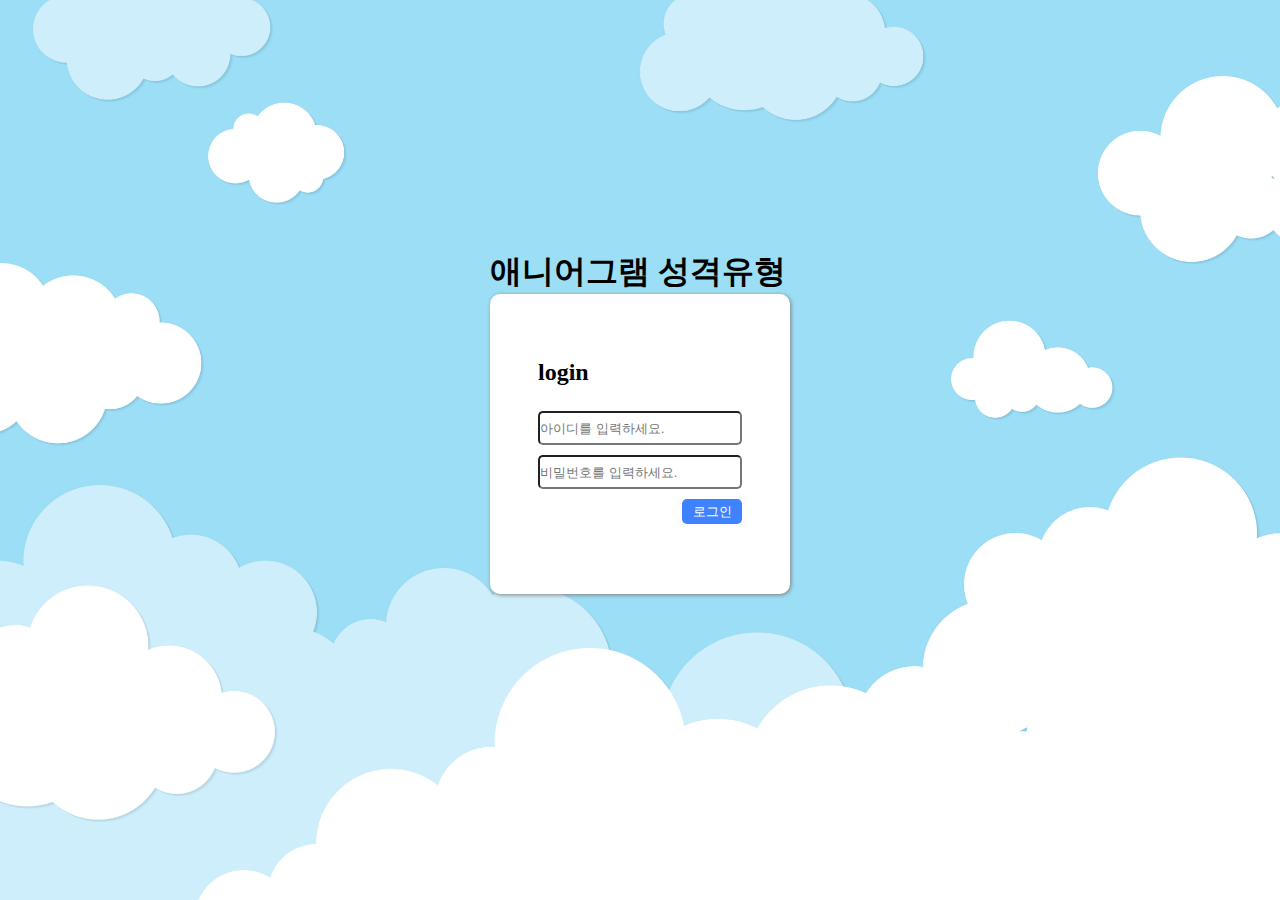
<file: html/index.html>
<!DOCTYPE html>
<html lang="ko">
<head>
  <meta charset="UTF-8">
  <meta name="viewport" content="width=device-width, initial-scale=1.0">
  <link rel="stylesheet" href="./css/index.css">
  <title>login</title>
</head>
<body>
  <div id="container">
    <h1>애니어그램 성격유형</h1>
    <!-- 주소창에 정보가 노출이 되지 않게 하려면 form태그에 method="POST" 추가 -->
    <form id="login_form" method="POST">
      <div id="contents">
        <h2>login</h2>
        <div class="id_input_wrap">
          <input class="input user_id" name="user_id" type="text" placeholder="아이디를 입력하세요." required>
        </div>
        <div class="pass_input_wrap">
          <input class="input user_password" name="user_password" type="password" placeholder="비밀번호를 입력하세요." required>
        </div>
        <div class="login_button_wrap">
          <button class="login_button" type="submit">로그인</button>
        </div>
        <div id="message"></div>
      </div>
    </form>
  </div>
  <script src="./js/index.js"></script>
</body>
</html>
</file>
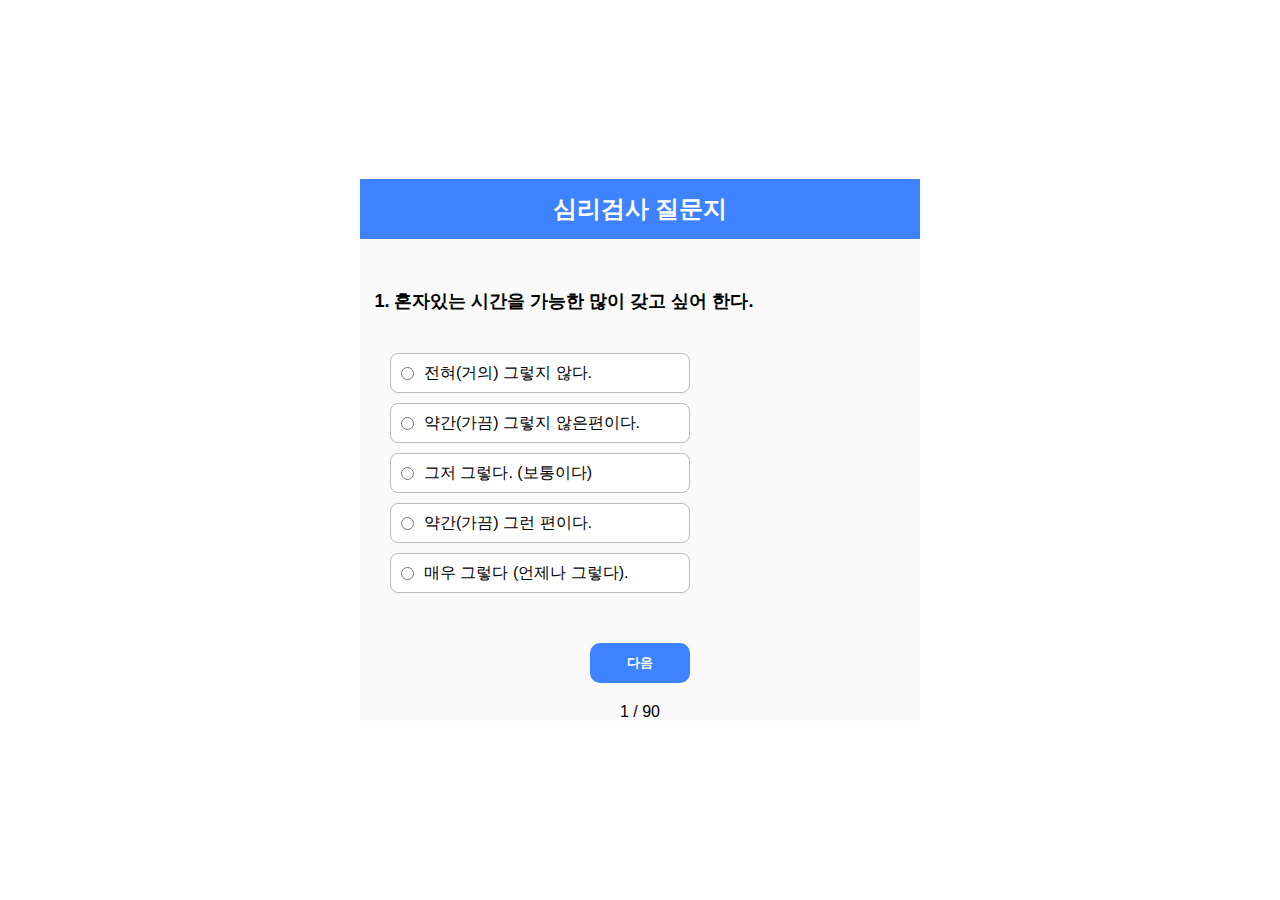
<file: html/fill.html>
<!DOCTYPE html>
<html lang="ko">
<head>
  <meta charset="UTF-8">
  <meta name="viewport" content="width=device-width, initial-scale=1.0">
  <link rel="stylesheet" href="./css/fill.css">
  <link rel="stylesheet" href="./css/common.css">
  <title>심리검사 질문지</title>
</head>
<body>
  <div id="container">
    <div class="table_wrap">
      <h2>심리검사 질문지</h2>
      <div class="question">
        <!-- questionContainer = document.querySelector('.question'); 
          question.Container.innerHTML = ''; -->
      </div>
      <div class="pagination">
        <div class="button_wrap">
          <button id="prev" class="button_back ">이전</button>
          <button id="next" class="button_next button">다음</button>
        </div>
      </div>
      <div id="page_info_wrap">
        <span id="page-info"></span>
      </div>
    </div>
    <!-- <img src="../159480829_1d0894ad-432a-4a1c-a3b6-3c0faf4377b2.jpg" alt="bg"> -->
  </div>
  <!-- export, import하려면 type='module' 필요하다 -->
  <script type="module" src="./js/main.js"></script>
</body>
</html>
</file>
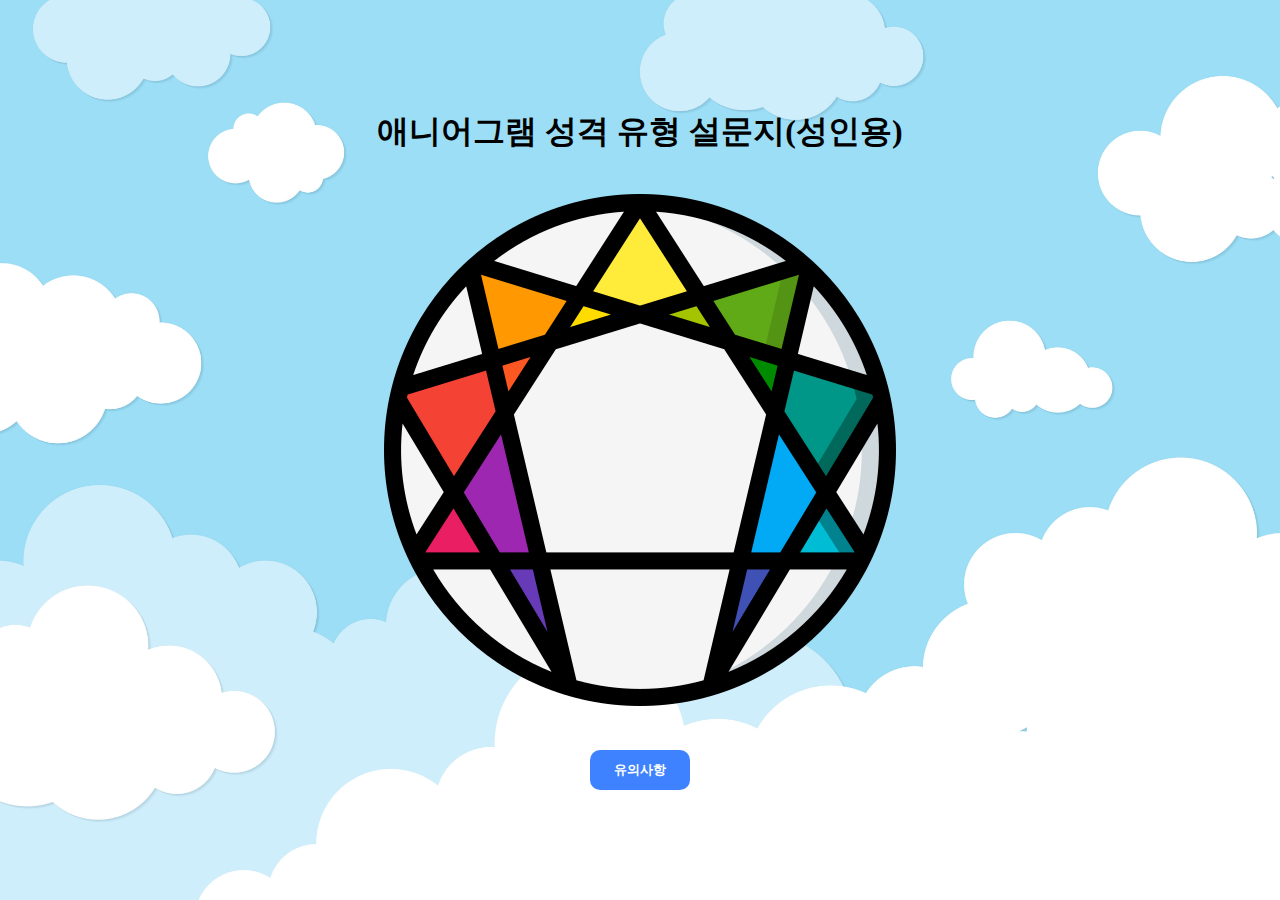
<file: html/main.html>
<!DOCTYPE html>
<html lang="ko">
<head>
  <meta charset="UTF-8">
  <meta name="viewport" content="width=device-width, initial-scale=1.0">
  <link rel="stylesheet" href="./css/main.css">
  <link rel="stylesheet" href="./css/common.css">
  
  <title>enneagram</title>
</head>
<body>
  <div id="container">
    <div class="main">
      <h1 class="title">애니어그램 성격 유형 설문지(성인용)</h1>
      <div class="image_wrap">
        <img class="enneagram_image" src="./images/enneagram_image.png" alt="enneagram_image">
      </div>
      <div class="button_wrap">
        <button class="button" onclick="location.href='precautions.html'">유의사항</button>
      </div>
    </div>
  </div>
  <!-- export, import하려면 type='module' 필요하다 -->
  <!-- <script type="module" src="main.js"></script> -->
</body>
</html>
</file>
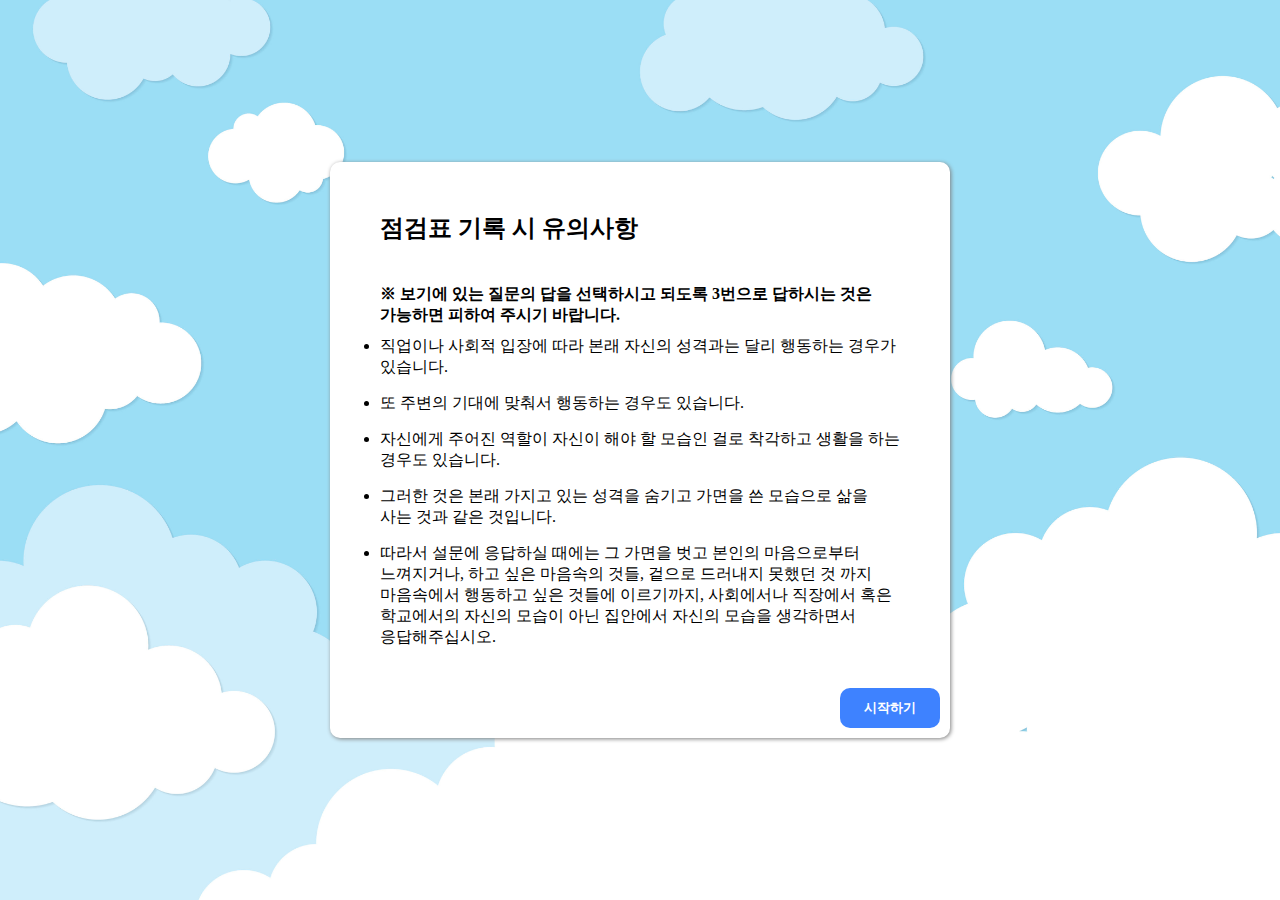
<file: html/precautions.html>
<!DOCTYPE html>
<html lang="ko">
<head>
  <meta charset="UTF-8">
  <meta name="viewport" content="width=device-width, initial-scale=1.0">
  <link rel="stylesheet" href="./css/common.css">
  <link rel="stylesheet" href="./css/precautions.css">
  <title>precautions</title>
</head>
<body>
  <div id="container">
    <div class="precautions_wrap">
      <h2 class="title">점검표 기록 시 유의사항</h2>
      <div class="precautions">
        <!-- <p class="p">※ 다음 질문에 대하여 보기에 제시된 알맞은 숫자를 검정색 칸은 무시하고 흰색 □ 안에 써 넣으세요.</p> -->
        <p class="p">※ 보기에 있는 질문의 답을 선택하시고 되도록 3번으로 답하시는 것은 가능하면  피하여 주시기 바랍니다.</p>
        <ul>
          <li>직업이나 사회적 입장에 따라 본래 자신의 성격과는 달리 행동하는 경우가 있습니다.</li>
          <li>또 주변의 기대에 맞춰서 행동하는 경우도 있습니다.</li>
          <li>자신에게 주어진 역할이 자신이 해야 할 모습인 걸로 착각하고 생활을 하는 경우도 있습니다.</li>
          <li>그러한 것은 본래 가지고 있는 성격을 숨기고 가면을 쓴 모습으로 삶을 사는 것과 같은 것입니다.</li>
          <li>따라서 설문에 응답하실 때에는 그 가면을 벗고 본인의 마음으로부터 느껴지거나, 하고 싶은 마음속의 것들, 겉으로 드러내지 못했던 것 까지 마음속에서 행동하고 싶은 것들에 이르기까지, 사회에서나 직장에서 혹은 학교에서의 자신의 모습이 아닌 집안에서 자신의 모습을 생각하면서 응답해주십시오.</li>
        </ul>
      </div>
    </div>
    <div class="button_wrap">
      <button class="button" onclick="location.href='user.html'">시작하기</button>
    </div>
  </div>
</body>
</html>

<!-- fill.html -->
</file>
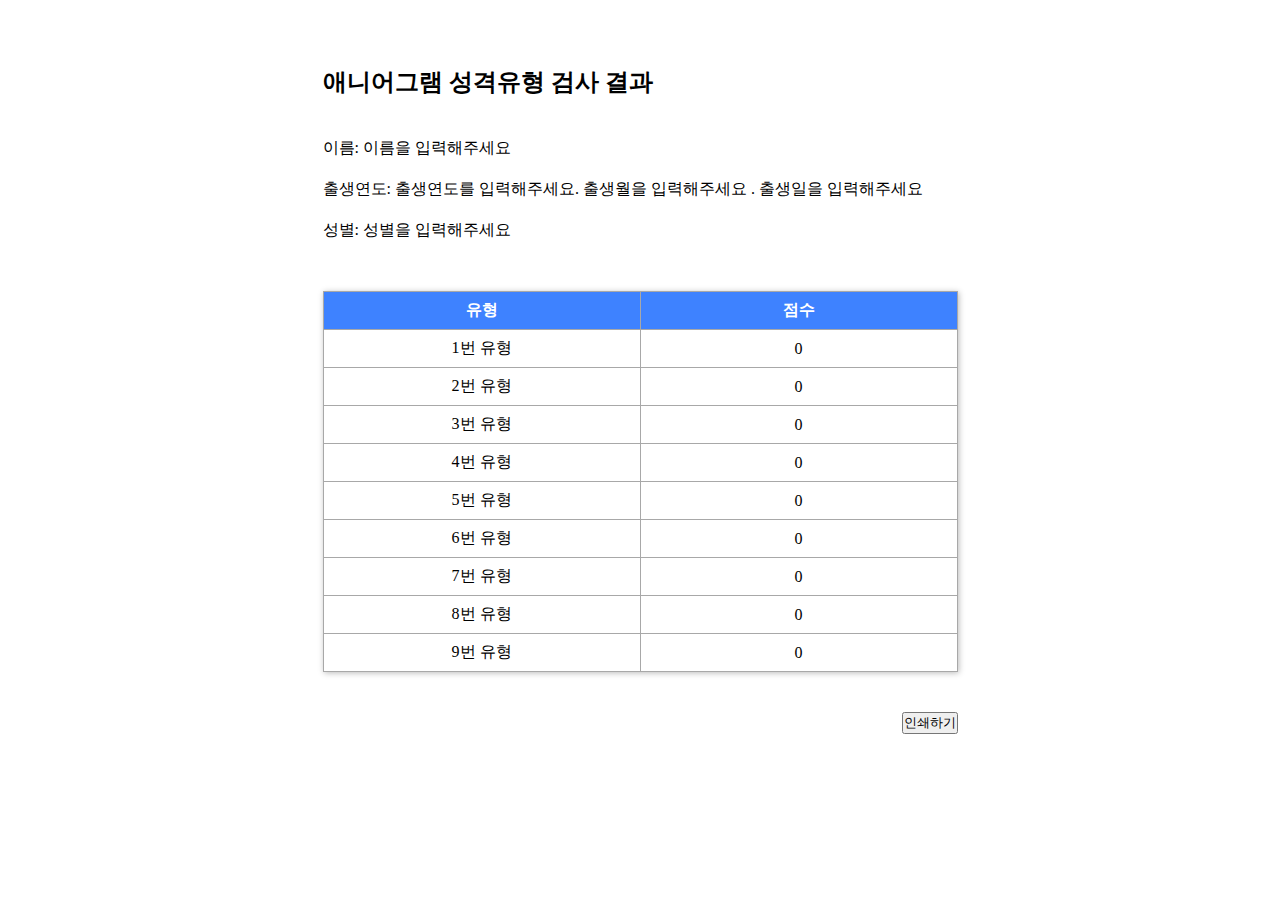
<file: html/result.html>
<!DOCTYPE html>
<html lang="ko">
<head>
  <meta charset="UTF-8">
  <meta name="viewport" content="width=device-width, initial-scale=1.0">
  <link rel="stylesheet" href="./css/result.css">
  <title>결과 페이지</title>

</head>
<body>
  <div id="container">
    <div class="contents">
      <h2 id="title_result">애니어그램 성격유형 검사 결과</h2>
      <div id="info">
        <p>이름: 
          <span id="name"></span>
        </p>
        <p>출생연도: 
          <span id="birth_year"></span>.
          <span id="birth_month"></span>
          <span id="birth_month"></span>.
          <span id="birth_date"></span>
        </p>
        <p>성별: <span id="gender"></span></p>
        
      </div>
      <div class="table_wrap">
        <table class="result-table">
          <thead>
            <tr>
              <th>유형</th>
              <th>점수</th>
            </tr>
          </thead>
          <tbody id="result-body">
            <!-- 점수가 표시될 자리 -->
          </tbody>
        </table>
        
      </div>
      <div id="print_button_wrap">
        <input class="print_button" type="button" value="인쇄하기" id="print" onclick="window.print()"/>
      </div>
    </div>
  </div>
  <!-- <span id="source">작가 pikisuperstar 출처 Freepik</span> -->
  <script src="./js/result.js"></script>
</body>
</html>
</file>
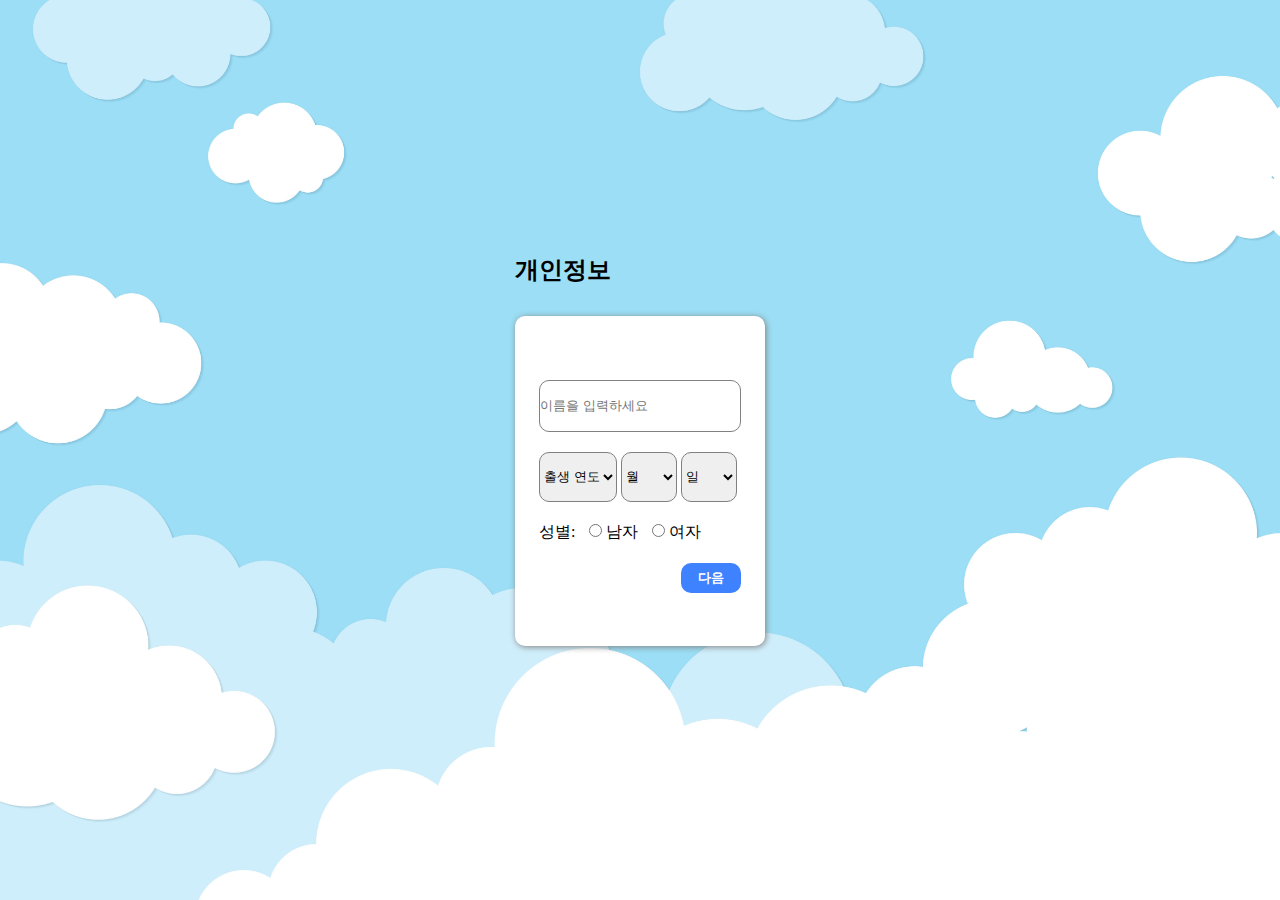
<file: html/user.html>
<!DOCTYPE html>
<html lang="ko">
<head>
  <meta charset="UTF-8">
  <meta name="viewport" content="width=device-width, initial-scale=1.0">
  <link rel="stylesheet" href="./css/user.css">
  <title>user</title>
</head>
<body>
  <div id="container">
    <div id="info_wrap">
      <h2 id="info">개인정보</h2>
      <div id="contents">
        <ul id="input_list">
          <li>
              <input type="text" name="name" id="name" class="name" placeholder="이름을 입력하세요">
          </li>
          <li>
            <select name="birth_year" id="birth_year" class="year">
              <option disabled selected>출생 연도</option>
            </select>
            
            <select name="birth_month" id="birth_month" class="month">
              <option disabled selected>월</option>
            </select>
            
            <select name="birth_date" id="birth_date" class="date">
              <option disabled selected>일</option>
            </select>
          </li>
          <li>
            <div id="radio_wrap">
              <span>성별: </span>
              <input id="man" class="input_man" type="radio" name="gender" value="남자">
              <label for="man">남자</label>
              <!-- name 값을 같게 해야 둘중 하나 선택이 된다. -->
              <input id="woman" class="input_woman" type="radio" name="gender" value="여자">
              <label for="woman">여자</label>
            </div>
          </li>
          <li>
          </li>
          <div id="next_button_wrap">
            <button id="next_button">다음</button>
          </div>
        </ul>
      </div>
    </div>
  </div>
  <script src="./js/user.js"></script>
</body>
</html>
</file>
<file: html/css/index.css>
* {
  margin: 0;
  padding: 0;
}

body {
  background-image: url(../images/login_bg2.jpg);
  background-repeat: no-repeat;
  background-position: center;
  background-size: cover;
  height: 100vh;
  display: flex;
  justify-content: center;
  align-items: center;
}

#container {
  height: 400px;
  display: inline-block;
  justify-content: center;
  align-items: center;
}

#login_form {
  width: 300px;
  height: 300px;
  background-color: white;
  display: flex;
  justify-content: center;
  align-items: center;
  border-radius: 10px;
  box-shadow: 1px 1px 4px gray ;
}


h2 {
  margin-bottom: 20px;
}

.input {
  width: 200px;
  height: 30px;
  margin: 5px 0;
  border-radius: 5px;
}



.login_button_wrap {
  display: flex;
  justify-content: end;
}

.login_button {
  width: 60px;
  height: 25px;
  margin: 5px 0;
  color: white;
  background-color: rgb(62, 130, 255);
  border-style: none;
  border-radius: 5px;
}

.login_button:active {
  background-color: rgb(18, 90, 224);
  box-shadow: 1px 1px 6px rgb(37, 75, 146) inset;
}


/* 미디어 쿼리 추가 */
@media (max-width: 768px) {

}

/* 너비가 480이하 일 때 */
@media (max-width: 480px) {
  .login_button {
    width: 80px;
    height: 40px;
    font-size: 18px;
  }

  .input {
    margin-bottom: 15px;
  }
}
</file>
<file: html/css/fill.css>
* {
  margin: 0;
  padding: 0;
}


body {
  min-height: 100vh;
  display: flex;
  justify-content: center;
  align-items: center;
  font-family: Arial, sans-serif;
}

/* width, max-width, padding, box-sizing 추가 */
#container {
  width: 100%;
  max-width: 600px;
  margin: auto;
  padding: 20px;
  box-sizing: border-box;
}

/* text-align, line-height 추가 */
h2 {
  margin-bottom: 50px;
  width: 100%;
  height: 60px;
  color: white;
  background-color: rgb(62, 130, 255);
  text-align: center; 
  line-height: 30px;
  display: flex;
  justify-content: center;
  align-items: center;
  word-break: keep-all;
}

.number {
  width: 40px
}

/* 질문 영역 */
.question {
  margin-top: 50px;
  width: 560px;
  word-break: keep-all;
}


/* 5가지 답변  */
.checkbox_wrap {
  /* display: flex;
  text-align: center;
  height: 100px; */
  margin-left: 30px;
}

.table_wrap {
  background-color: rgb(250, 250, 250);
}



/* width, max-width, padding, box-sizing 추가 */
.input_wrap {
  width: 100%;
  max-width: 300px;
  height: 40px;
  display: flex;
  align-items: center;
  margin-bottom: 10px;
  cursor: pointer;
  border-radius: 8px;
  padding: 0 10px;
  box-sizing: border-box;
  background-color: white;
  border: 1px solid rgb(187, 187, 187);
}

.input_wrap:hover {
  background-color: rgb(242, 248, 253);
}


.input_wrap label {
  margin-left: 5px;
  display: inline-block;
  cursor: pointer;
}

/* 모바일에서 radio 버튼이 왼쪽으로 이동 되는 현상때문에
웹에서 보이는 상단 가운데로 유지 하려고 스타일을 줌 */
/* .input {
  display: flex;
  margin: auto;
} */

.radio_wrap {
  width: 108px;
  height: 13px;
}

.question_item {
  margin-bottom: 50px;
}


/* fill.css 또는 common.css */
.question_item p {
  font-size: large;
  font-weight: bold;
  white-space: pre-line;
  /* 첫 줄 들여쓰기 */
  margin-left: 1em;
  /* 번호 뒤부터 줄바꿈 시 들여쓰기 */
  text-indent: -1.2em;
  /* 첫 줄 들여쓰기와 균형을 맞추기 위해 추가 */
  padding-left: 1em; 
}


.question_text {
  padding-right: 10px;
  margin-bottom: 40px;
}

.modal {
  display: flex; 
  position: fixed;
  left: 50%;
  top: 50%;
  transform: translate(-50%, -50%);
  z-index: 1000;
  background-color: white;
  width: 220px;
  height: 120px;
  border-radius: 10px;
  padding: 10px;
  box-shadow: 1px 1px 6px gray;
  /* display: block 으로 하면 align-items: center가 먹히지 않음 */
  align-items: center;
}

p {
  font-weight: 600;
  margin-bottom: 15px;
}

.modal_content {
  align-items: center;
  text-align: center;
  padding: 10px;
}


.close_button {
  margin-top: 15px;
  width: 60px;
  height: 30px;
  border: none;
  border-radius: 10px;
  color: white;
  font-weight: 600;
  background-color: rgb(62, 130, 255);
  /* box-shadow: 1px 1px 2px rgb(45, 92, 179); */
  cursor: pointer;
}

.close_button:active {
  background-color: rgb(18, 90, 224);
  box-shadow: 1px 1px 6px rgb(27, 54, 105) inset;
}

.submit_button {
  width: 100px;
  height: 50px;
  border: none;
  border-radius: 10px;
  color: white;
  font-weight: 600;
  background-color: rgb(62, 130, 255);
  box-shadow: 1px 1px 6px rgb(45, 92, 179);
  cursor: pointer;
}



.label {
  width: 255px;
  padding-left: 5px;
  display: inline-block;
  /* max-width: 200px; 필요에 따라 너비 조정 */
  white-space: normal; /* 줄바꿈 허용 */
  word-wrap: break-word; /* 긴 단어를 줄바꿈 */
  line-height: 1.5; /* 줄 간격 설정 */
}

.pagination {
  display: flex;
  justify-content: space-around;
  text-align: center;
}

.button_wrap {
  /* margin-right: 45px; */
}

#page_info_wrap {
  margin-top: 20px;
  display: flex;
  justify-content: center;
  text-align: center;
}



/* 미디어 쿼리 : 화면 너비 768px 이하일 때 스타일 조정*/
@media (max-width: 768px) {
  h2 .title, .question, .input_wrap, .submit_button {
    width: 100%;
  }

  .checkbox_wrap {
    margin-left: 10px;
  }

  /* .modal {
    width: 80%;
    height: auto;
    padding: 20px;
  } */

  /* .close_button, .submit_button {
    width: 100%;
    max-width: none;
    height: 40px;
  } */
}


/* 화면 너비 480px 이하일 때 스타일 조정 */
@media (max-width: 480px) {
  h2 .title, .question, .input_wrap, .submit_button {
    width: 100%;
  }

  .checkbox_wrap {
    margin-left: 5px;
  }

  /* .modal {
    width: 90%;
    height: auto;
    padding: 15px;
  } */

  /* .close_button, .submit_button {
    width: 100%;
    max-width: none;
    height: 40px;
  } */
}
</file>
<file: html/css/common.css>
.button {
  width: 100px;
  height: 40px;
  border: none;
  border-radius: 10px;
  color: white;
  font-weight: 600;
  background-color: rgb(62, 130, 255);
  cursor: pointer;
}

.button:active {
  background-color: rgb(18, 90, 224);
  box-shadow: 1px 1px 6px rgb(37, 75, 146) inset;
}

.button_back {
  font-weight: 600;
  width: 100px;
  height: 40px;
  border: none;
  border-radius: 10px;
  color: black;
  background-color: rgb(212, 212, 212);
  box-shadow: gray;
  cursor: pointer;
}

.button_back:active {
  color: white;
  background-color: gray;
  box-shadow: 1px 1px 6px rgb(80, 80, 80) inset;
}
</file>
<file: html/css/main.css>
* {
  margin: 0;
  padding: 0;
}

body {
  background-image: url(../images/login_bg2.jpg);
  background-repeat: no-repeat;
  background-position: center;
  background-size: cover;
  height: 100vh;
  display: flex;
  justify-content: center;
  align-items: center;
}

#container {
  height: 800px;
  /* background-color: red; */
  /* width값 없이 margin: auto 안된다. */
  margin: auto;
  width: 600px;
  padding: 10px;
  align-items: center;
  display: flex;
  justify-content: center;
}

.main {
  /* h1 텍스트, 이미지, 버튼 가운데 정렬 */
  text-align: center; 
}

.enneagram_image {
  margin: 40px;
}

.button {
  width: 150px;
  height: 50px;
  border: none;
  border-radius: 10px;
  color: white;
  font-weight: 600;
  background-color: rgb(62, 130, 255);
  cursor: pointer;
}

.button:active {
  background-color: rgb(18, 90, 224);
  box-shadow: 1px 1px 6px rgb(27, 54, 105) inset;
}

/* 미디어 쿼리 추가 */
@media (max-width: 1200px) {
  #container {
    width: 80%;
  }
}

@media (max-width: 768px) {
  #container {
    width: 90%;
    height: auto;
    padding: 20px;
  }
  .enneagram_image {
    margin: 20px;
    width: 300px;
  }
  .button {
    width: 120px;
    height: 40px;
  }
}

@media (max-width: 480px) {
  #container {
    width: 95%;
    height: auto;
    padding: 20px;
    flex-direction: column;
  }
  .enneagram_image {
    margin: 10px;
  }
  .button {
    width: 100px;
    height: 35px;
  }
}
</file>
<file: html/css/precautions.css>
* {
  margin: 0;
  padding: 0;
}

body {
  background-image: url(../images/login_bg2.jpg);
  background-repeat: no-repeat;
  background-position: center;
  background-size: cover;
  height: 100vh;
  display: flex;
  justify-content: center;
  align-items: center;
}

#container {
  background-color: white;
  width: 600px;
  margin: auto;
  padding: 10px;
  border-radius: 10px;
  box-shadow: 1px 1px 4px gray;
}

.precautions_wrap {
  margin: 40px;
}

.title {
  margin-bottom: 40px;
  word-break: keep-all;
}

.p {
  font-weight: 600;
  margin-bottom: 10px;
  word-break: keep-all;
}

li {
  margin-bottom: 15px;
  word-break: keep-all;
}

.button_wrap {
  display: flex;
  justify-content: end;
}

/* 미디어 쿼리 추가 */
@media (max-width: 768px) {
  #container {
    width: 80%;
    padding: 20px;
  }

  .precautions_wrap {
    margin: 20px;
  }

  .title {
    margin-bottom: 20px;
  }

  .button_wrap {
    justify-content: center;
  }
}

@media (max-width: 480px) {
  #container {
    width: 95%;
    padding: 15px;
  }

  .precautions_wrap {
    margin: 10px;
  }

  .title {
    margin-bottom: 10px;
    font-size: 1.5em;
  }

  .p {
    font-size: 0.9em;
  }

  .button_wrap {
    flex-direction: column;
    align-items: center;
  }

  li {
    margin-bottom: 20px;
  }
}
</file>
<file: html/css/result.css>
* {
  margin: 0;
  padding: 0;
}

/* body {
  background-image: url(../light1.jpg);
  background-repeat: no-repeat;
  background-size: cover;
  
} */

#container {
  height: 800px;
  display: flex;
  justify-content: center;
  align-items: center;
}


#title_result {
  margin: 0;
  width: 100%;
  margin-bottom: 40px;
  word-break: keep-all;
}

p {
  margin-bottom: 20px;
}


.table_wrap {
  margin-top: 50px;
}

.result-table {
  background-color: white;
  width: 600px;
  border: none;
  border-collapse: collapse;
  box-shadow: 1px 1px 6px rgb(187, 187, 187);
} 
.result-table th, .result-table td {
  width: 300px;
  padding: 8px;
  text-align: center;
}

th {
  border: 1px solid #a8a8a8;
  font-weight: 600;
  color: white;
  background-color: rgb(62, 130, 255);
}

td {
  border: 1px solid #a8a8a8;
}

#source {
  font-size: x-small;
  color: rgb(165, 165, 165);
}

#print_button_wrap {
  margin-top: 40px;
  display: flex;
  justify-content: end;
}


/* 더블은 굵기가 어느정도 되야 된다. */
.highest_score_cell {
  border-top: 4px double black;
  font-weight: 600;
  background-color: rgb(209, 209, 209);
}

.highest_type_cell {
  border-top: 4px double black;
  font-weight: 600;
  background-color: rgb(209, 209, 209);
}


/* 모바일 화면 (최대 600px) */
@media (max-width: 480px) {
  #title_result {
    width: 100%;
  }

  .result-table {
    width: 100%;
  }

  .result-table th, .result-table td {
    width: auto;
    padding: 6px;
  }

  #container {
    height: auto;
    padding: 20px;
  }

  #print_button_wrap {
    margin-top: 20px;
    justify-content: center;
  }

  #title_result {
    width: 100%;
  }

  p {
    /* font-size: large; */
    width: 100%;
  }
}

/* 태블릿 화면 (최대 900px) */
@media (max-width: 900px) and (min-width: 480px) {
  #title_result {
    width: 100%;
  }

  .result-table {
    width: 80%;
  }

  .result-table th, .result-table td {
    width: auto;
    padding: 7px;
  }

  #container {
    height: auto;
    padding: 20px;
  }

  #print_button_wrap {
    margin-top: 30px;
    justify-content: center;
  }
}

/* 데스크탑 화면 (최소 901px) */
@media (min-width: 901px) {
  #title_result {
    width: 100%;
  }

  .result-table {
    width: 100%;
  }

  .result-table th, .result-table td {
    width: 300px;
    padding: 8px;
  }

  #container {
    height: 800px;
    padding: 0;
  }

  #print_button_wrap {
    margin-top: 40px;
    justify-content: end;
  }

}
</file>
<file: html/css/user.css>
* {
  margin: 0;
  padding: 0;
}

body {
  background-image: url(../images/login_bg2.jpg);
  background-repeat: no-repeat;
  background-position: center;
  background-size: cover;
  height: 100vh;
  display: flex;
  justify-content: center;
  align-items: center;
}


#container {
  height: 500px;
  display: flex;
  justify-content: center;
  align-items: center;
}

#contents {
  margin: auto;
  width: 250px;
  height: 330px;
  background-color: white;
  box-shadow: 1px 1px 6px gray;
  border-radius: 10px;
  display: flex;
  justify-content: center;
  align-items: center;
}

#info {
  margin: auto;
  margin-bottom: 30px;
  width: 250px;
}

li {
  list-style: none;
  margin: 10px;
}

#input_list {
  list-style: none;
  padding: 0;
}

#name {
  width: 200px;
  height: 50px;
  border-radius: 10px;
  border: 1px solid gray;
  margin-bottom: 10px;
}

.year, .month, .date {
  height: 50px;
  border-radius: 10px;
  border: 1px solid gray;
  margin-bottom: 10px;
}

.month, .date {
  width: 56px;
}

#next_button_wrap {
  display: flex;
  justify-content: end;
  margin-right: 10px;
  margin-top: 20px;
}


span {
  margin-right: 10px;
}

#next_button {
  width: 60px;
  height: 30px;
  border: none;
  border-radius: 10px;
  color: white;
  font-weight: 600;
  background-color: rgb(62, 130, 255);
  cursor: pointer;
}

#next_button:active {
  background-color: rgb(18, 90, 224);
  box-shadow: 1px 1px 6px rgb(37, 75, 146) inset;
}


label {
  margin-right: 10px;
}

@media (max-width: 480px) {
  #next_button {
    width: 80px;
    height: 40px;
  }
}
</file>
